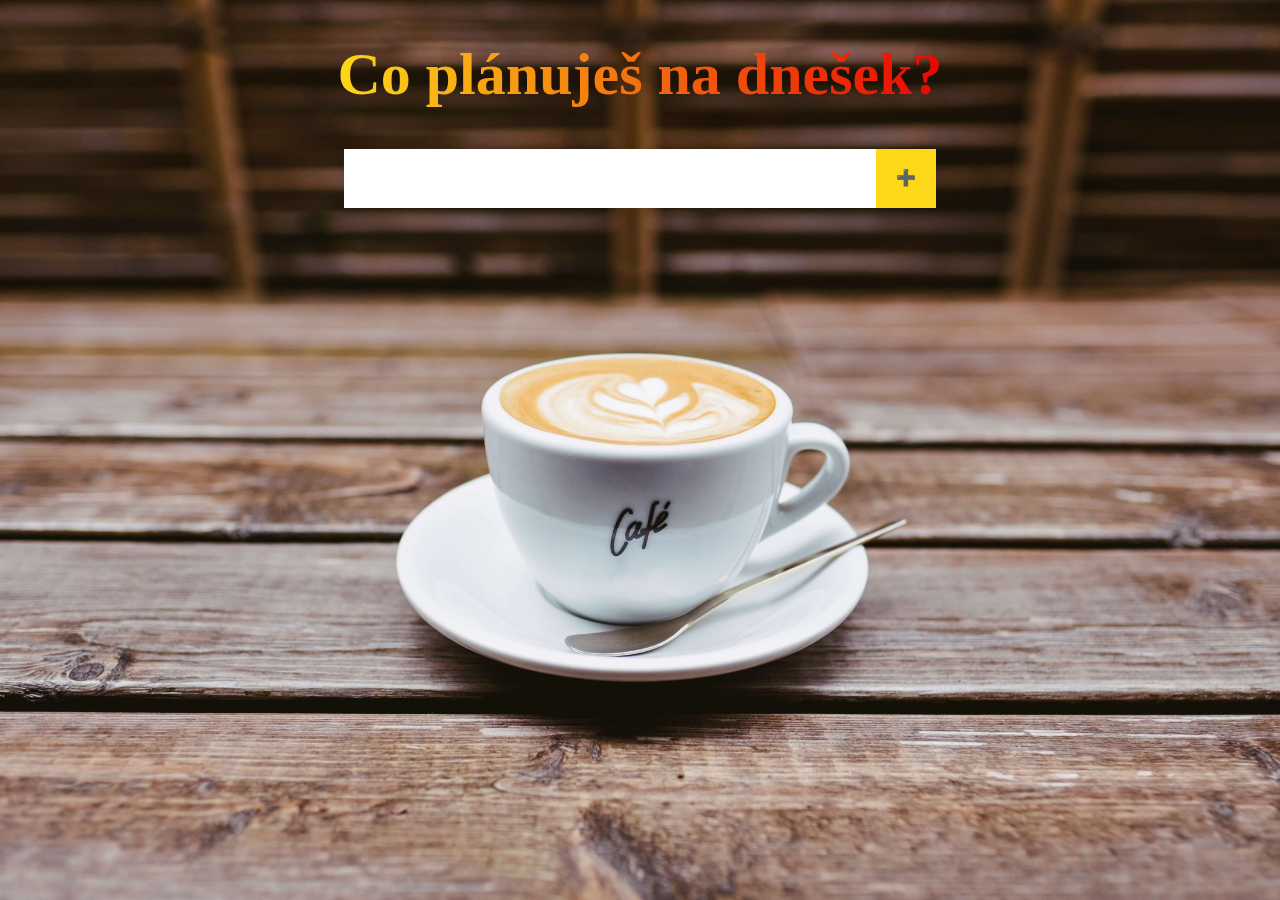
<file: index.html>
<!DOCTYPE html>
<html lang="en">
<head>
    <meta charset="UTF-8">
    <meta http-equiv="X-UA-Compatible" content="IE=edge">
    <meta name="viewport" content="width=device-width, initial-scale=1.0">
    <link rel="stylesheet" href="assets/normalize.css" />
    <link rel="stylesheet" href="assets/style.css" >
    <title>To Do List</title>
</head>
<body>
    <div class="header">
        <h1>Co plánuješ na dnešek?</h1>
    </div>

    <div class="container">
        <input class="inputField" type="text">
        <button class="btn" type="submit">➕</button>
    </div>

    <ul class="toDoContainer">
        
    </ul>


    <script src="index.js"></script>
</body>
</html>
</file>
<file: assets/style.css>
.header,.container{
    display: flex;
    justify-content: center;
}
h1{
    font-size: 60px;
    background: linear-gradient(to left,#E80505,#FDD819);
    -webkit-text-fill-color: transparent;
    -webkit-background-clip: text;
}
.inputField{
    padding: 10px;
    width: 40%;
    border: none;
}
.btn{
    padding: 20px;
    background:#FDD819;
    border: none;
}

body{
    background-image:url("../assets/img/cofe4.jpg");
    background-repeat:no-repeat;
    background-size: cover;
    min-height: 100vh;
    background-position:center ;
    background-color: #3b8d99;
}
.toDoAdded{
    background: #ae5f75;
    list-style-type: none;
    height: 60px;
    width: 50%;
    text-align: center;
    color: #ffff;
    font-size: 20px;
    border-bottom: 1px solid #cdc7be;
}
.toDoContainer{
    display: flex;
    flex-direction: column;
    align-items: center;
}
.toDoCompleted{
    background: #8fd9a8;
    color: #000000;
    font-weight: bold;
    text-decoration: line-through;
    transition: all 2s ease;
}
</file>
